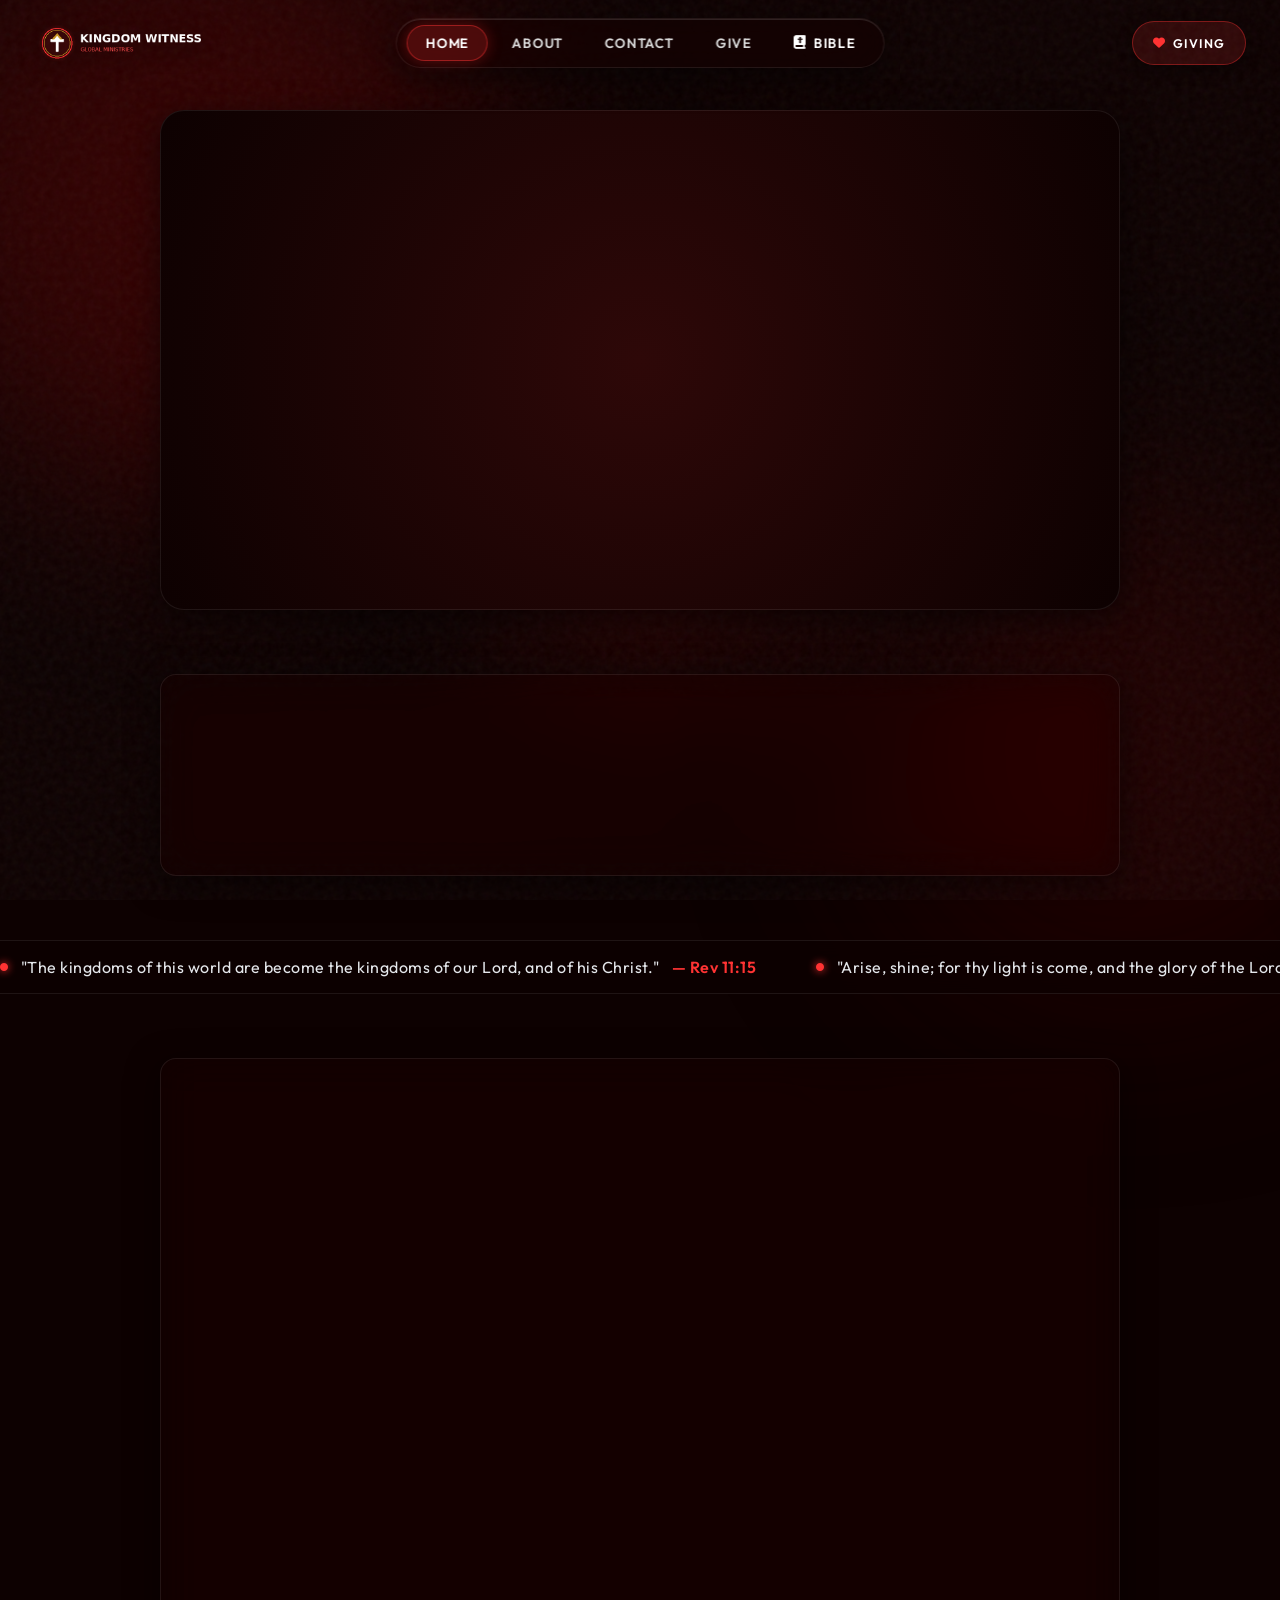
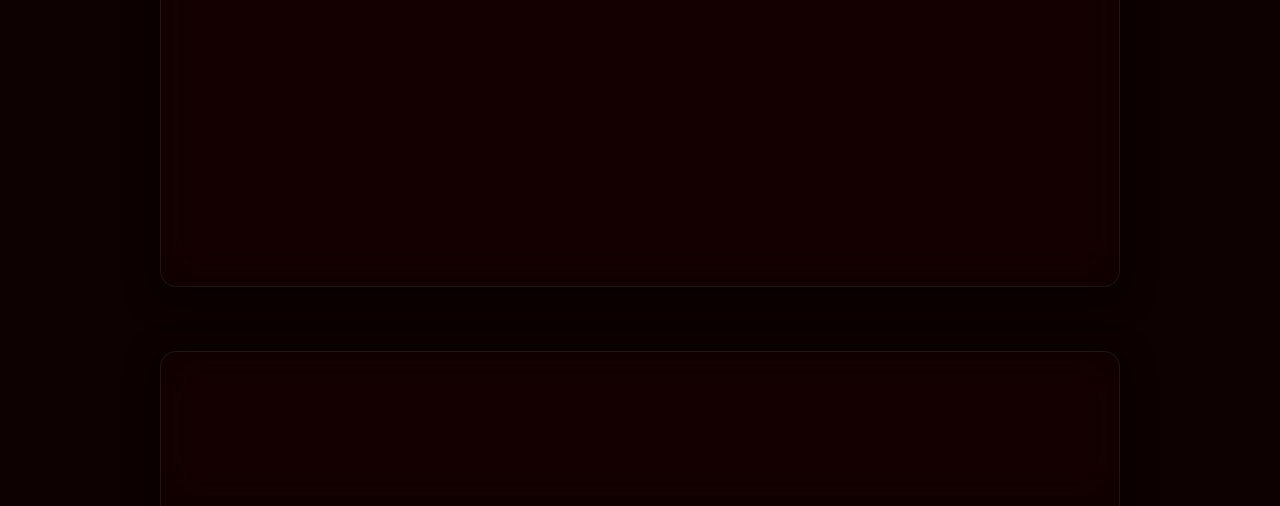
<file: website/index.html>
<!DOCTYPE html>
<html lang="en">
<head>
  <meta charset="UTF-8">
  <meta name="viewport" content="width=device-width, initial-scale=1.0">

  <meta name="description" content="Kingdom Witness Global Ministries — apostolic teaching, ministry resources, Bible engagement, giving and contact information.">
  <meta name="theme-color" content="#0d0101">
  <meta name="color-scheme" content="dark">
  <meta property="og:type" content="website">
  <meta property="og:title" content="Kingdom Witness Global Ministries">
  <meta property="og:description" content="Kingdom Witness Global Ministries — apostolic teaching, ministry resources, Bible engagement, giving and contact information.">
  <meta property="og:image" content="assets/images/logo.png">
  <link rel="icon" type="image/png" href="assets/images/logo.png">

  <title>Kingdom Witness Global Ministries - Home</title>

<script>
   window.KWGM_CONFIG = { API_BASE: "https://leap-host.cloud" };
</script>

  <!-- Font Awesome Vector Asset Icons -->
  <link rel="stylesheet" href="https://cdnjs.cloudflare.com/ajax/libs/font-awesome/6.5.2/css/all.min.css">
  
  <!-- Google Fonts Connection Framework -->
  <link rel="preconnect" href="https://fonts.googleapis.com">
  <link rel="preconnect" href="https://fonts.gstatic.com" crossorigin>
  <link href="https://fonts.googleapis.com/css2?family=Outfit:wght@300;400;500;600;700&display=swap" rel="stylesheet">
  
  <!-- Shared Global Layout Stylesheet -->
  <link rel="stylesheet" href="assets/css/style.css">

  <style>
    /* ==========================================================================
       HOME PAGE CUSTOM STYLES
       ========================================================================== */

    /* Master Layout Container */
    .content-container-stack {
      max-width: 1000px;
      margin: 0 auto;
      padding: 110px 20px 60px 20px;
      display: flex;
      flex-direction: column;
      gap: 4rem;
      z-index: 1;
      width: 100%;
    }

    /* Hero Banner Image Block */
    .hero-banner-card {
      position: relative;
      width: 100%;
      height: 500px;
      border-radius: 24px;
      overflow: hidden;
      border: 1px solid var(--glass-border);
      box-shadow: var(--glass-shadow);
      background: radial-gradient(circle at center, #2e0808 0%, #0d0101 100%);
    }

    .hero-banner-card img {
      width: 100%;
      height: 100%;
      object-fit: cover;
      object-position: center;
      transition: transform 0.8s ease;
    }

    .hero-banner-card .hero-tint-overlay {
      position: absolute;
      top: 0; left: 0; width: 100%; height: 100%;
      background: linear-gradient(transparent 30%, rgba(13, 1, 1, 0.7) 70%, rgba(13, 1, 1, 0.98) 100%);
    }

    .hero-banner-card:hover img {
      transform: scale(1.02);
    }

    .hero-text-floating {
      position: absolute;
      bottom: 50px;
      left: 0;
      width: 100%;
      text-align: center;
      padding: 0 30px;
    }

    .hero-text-floating h1 {
      font-size: 40px;
      font-weight: 700;
      letter-spacing: 0.5px;
      color: white;
      text-shadow: 0 0 20px rgba(255, 255, 255, 0.35);
      margin-bottom: 10px;
    }

    .hero-text-floating p {
      font-size: 14px;
      color: #d1d1d1;
      font-weight: 600;
      letter-spacing: 4px;
      text-transform: uppercase;
    }

    /* Text Quote Fading Carousel */
    .carousel-viewframe {
      position: relative;
      width: 100%;
      overflow: hidden;
      min-height: 120px;
      display: flex;
      align-items: center;
      justify-content: center;
    }

    .carousel-slide-node {
      font-size: 20px;
      font-style: italic;
      line-height: 1.6;
      color: #f3f4f6;
      max-width: 800px;
      animation: crossFadeCycle 12s infinite ease-in-out;
      position: absolute;
      opacity: 0;
      text-align: center;
    }

    .quote-1 { animation-delay: 0s; }
    .quote-2 { animation-delay: 4s; }
    .quote-3 { animation-delay: 8s; }

    @keyframes crossFadeCycle {
      0%, 22% { opacity: 0; transform: translateY(12px); }
      27%, 55% { opacity: 1; transform: translateY(0); }
      60%, 100% { opacity: 0; transform: translateY(-12px); }
    }

    .carousel-slide-node span {
      display: block;
      margin-top: 14px;
      font-size: 13px;
      font-style: normal;
      font-weight: 700;
      letter-spacing: 2px;
      text-transform: uppercase;
      color: var(--accent-red);
      text-shadow: 0 0 10px rgba(255, 51, 51, 0.3);
    }

    /* Scrolling Bible Verse Tape */
    .scrolling-verse-tape {
      width: 100vw;
      position: relative;
      left: 50%;
      right: 50%;
      margin-left: -50vw;
      margin-right: -50vw;
      background: rgba(13, 1, 1, 0.7);
      backdrop-filter: blur(10px);
      -webkit-backdrop-filter: blur(10px);
      border-top: 1px solid var(--glass-border);
      border-bottom: 1px solid var(--glass-border);
      padding: 16px 0;
      overflow: hidden;
    }

    .marquee-stream-track {
      display: flex;
      width: max-content;
      gap: 60px;
      animation: continuousMarquee 35s linear infinite;
    }

    .marquee-stream-track:hover {
      animation-play-state: paused;
    }

    .verse-token-item {
      font-size: 16px;
      font-weight: 400;
      letter-spacing: 0.5px;
      white-space: nowrap;
      color: #e5e7eb;
      display: flex;
      align-items: center;
      gap: 12px;
    }

    .verse-token-item i {
      color: var(--accent-red);
      font-size: 8px;
      text-shadow: 0 0 8px var(--accent-red);
    }

    .verse-token-item span {
      color: var(--accent-red);
      font-weight: 600;
    }

    @keyframes continuousMarquee {
      0% { transform: translateX(0); }
      100% { transform: translateX(-50%); }
    }

    /* Bible App Download Panel styling is in style.css */

    /* YouTube Theater Grid Layout */
    .youtube-grid-theater {
      display: grid;
      grid-template-columns: 1fr;
      gap: 1.5rem;
      width: 100%;
      margin-top: 5px;
    }

    .video-display-node {
      width: 100%;
      border-radius: 12px;
      overflow: hidden;
      border: 1px solid var(--glass-border);
      aspect-ratio: 16 / 9;
      background: rgba(0, 0, 0, 0.4);
      box-shadow: var(--glass-shadow);
      transition: border-color 0.3s ease;
      position: relative;
    }

    .video-display-node iframe {
      width: 100%;
      height: 100%;
      border: 0;
    }

    .video-display-node:hover {
      border-color: var(--glass-border-hover);
    }

    @media (min-width: 768px) {
      .youtube-grid-theater {
        grid-template-columns: 1fr 1fr;
      }
    }

    .panel-heading-label {
      font-size: 26px;
      font-weight: 600;
      letter-spacing: 0.5px;
      margin-bottom: 6px;
      color: white;
    }

    .panel-sub-label {
      font-size: 15px;
      color: #9ca3af;
      margin-bottom: 30px;
    }

    @media (max-width: 768px) {
      .hero-banner-card {
        height: 380px;
      }
      .hero-text-floating h1 {
        font-size: 28px;
      }
      .hero-text-floating p {
        font-size: 12px;
        letter-spacing: 2px;
      }
      .content-container-stack {
        padding-top: 90px;
        gap: 2.5rem;
      }
    }
  </style>
  <link rel="manifest" href="manifest.webmanifest">
  <script src="assets/js/config.js"></script>
</head>
<body>
  <a class="skip-link" href="#main-content">Skip to content</a>

  <!-- Background Orbs Layer -->
  <div class="bg-orb orb-1"></div>
  <div class="bg-orb orb-2"></div>
  <div class="bg-orb orb-3"></div>

  <!-- Noise Film Grain Sheet -->
  <div class="noise-overlay"></div>

  <!-- Master Navigation Header (Desktop Centered Glass Pill + Responsive Mobile Trigger) -->
  <header class="master-header-nav" role="banner">
    <div class="nav-container-inner">
      <!-- Left: Top Brand Floating Logo -->
      <div class="nav-brand-logo">
        <a href="index.html" aria-label="Kingdom Witness Global Home">
          <img src="assets/images/logo.png" alt="Kingdom Witness Global Ministries" decoding="async">
        </a>
      </div>

      <!-- Center: Circular Long Glassmorphism Navigation Menu (Laptop/Desktop) -->
      <nav class="nav-center-pill" aria-label="Main Navigation">
        <a href="index.html" class="nav-pill-item active">Home</a>
        <a href="about.html" class="nav-pill-item">About</a>
        <a href="contact.html" class="nav-pill-item">Contact</a>
        <a href="funds.html" class="nav-pill-item">Give</a>
        <a href="#bible-section" class="nav-pill-item nav-bible-pill" title="Holy Bible"><i class="fa-solid fa-book-bible"></i> Bible</a>
      </nav>

      <!-- Right: Action CTA & Mobile Navigation Trigger -->
      <div class="nav-right-actions">
        <!-- Desktop Giving Action Link -->
        <a href="funds.html" class="nav-desktop-giving-btn">
          <i class="fa-solid fa-heart" style="color: var(--accent-red); font-size: 12px;"></i> Giving
        </a>

        <!-- Circular Mobile Navigation Button (Hidden on laptop/desktop, shown on mobile) -->
        <button class="circular-menu-btn" id="menuTrigger" aria-label="Toggle Navigation Window" type="button">
          <span></span>
          <span></span>
          <span></span>
        </button>
      </div>
    </div>
  </header>

  <!-- Backdrop Dimmer Overlay -->
  <div class="nav-backdrop" id="navBackdrop"></div>

  <!-- Slide-Out Overlay Drawer Panel for Mobile -->
  <aside class="nav-overlay-panel" id="navDrawer" aria-label="Site Navigation Drawer">
    <div style="margin-bottom: 30px;">
      <a href="index.html">
        <img src="assets/images/logo.png" alt="Kingdom Witness Global Logo" style="height: 44px; display: block;" decoding="async">
      </a>
    </div>
    <nav class="overlay-navbar">
      <ul class="overlay-links">
        <li><a href="index.html" style="color: var(--accent-red);"><i class="fa-solid fa-house"></i> Home</a></li>
        <li><a href="about.html"><i class="fa-solid fa-church"></i> About</a></li>
        <li><a href="contact.html"><i class="fa-solid fa-envelope"></i> Contact</a></li>
        <li><a href="funds.html"><i class="fa-solid fa-hand-holding-dollar"></i> Give</a></li>
        <li><a href="#bible-section"><i class="fa-solid fa-book-bible"></i> Bible</a></li>
      </ul>
      <a href="funds.html" class="glass-btn" style="text-decoration: none; text-align: center; margin-top: 30px; width: 100%; max-width: 100%; display: block;">
        Giving & Support
      </a>
    </nav>
  </aside>

  <!-- Master Layout Vertical Content Stack -->
  <main id="main-content" class="content-container-stack animate-fade-in-down">

    <!-- Section 1: Hero Banner Image & Low-Opacity Dark Overlay Mask -->
    <section class="hero-banner-card">
      <img src="assets/images/hero-worship.webp" alt="Kingdom Witness Global Gathering Backdrop" decoding="async" fetchpriority="high">
      <div class="hero-tint-overlay"></div>
      <div class="hero-text-floating">
        <h1>Kingdom Witness Global Ministries</h1>
        <p>Apostolic Devotion & Prophetic Mandate</p>
      </div>
    </section>

    <!-- Section 2: Text Quote Fading Carousel Panel -->
    <section class="glass-panel">
      <div class="carousel-viewframe">
        <blockquote class="carousel-slide-node quote-1">
          "The mandate is straightforward: to raise an uncompromised generation that serves as a physical witness of structural prophetic dominion."
          <span>— Operational Mandate Core</span>
        </blockquote>
        <blockquote class="carousel-slide-node quote-2">
          "Faith is not an abstract concept; it is the definitive spiritual asset framework through which we command dark terrains into total subjection."
          <span>— Apostolic Commentary</span>
        </blockquote>
        <blockquote class="carousel-slide-node quote-3">
          "We do not retreat from global systems. We occupy, build, and re-structure until the frameworks of history align with the decree of heaven."
          <span>— Prophetic Proclamation</span>
        </blockquote>
      </div>
    </section>

    <!-- Section 3: Infinite Horizontal Tape / Scrolling Bible Verses -->
    <div class="scrolling-verse-tape">
      <div class="marquee-stream-track">
        <div class="verse-token-item"><i class="fa-solid fa-circle"></i> "The kingdoms of this world are become the kingdoms of our Lord, and of his Christ." <span>— Rev 11:15</span></div>
        <div class="verse-token-item"><i class="fa-solid fa-circle"></i> "Arise, shine; for thy light is come, and the glory of the Lord is risen upon thee." <span>— Isa 60:1</span></div>
        <div class="verse-token-item"><i class="fa-solid fa-circle"></i> "For we walk by faith, not by sight." <span>— 2 Cor 5:7</span></div>
        <div class="verse-token-item"><i class="fa-solid fa-circle"></i> "Now faith is the substance of things hoped for, the evidence of things not seen." <span>— Heb 11:1</span></div>
        <!-- Repeated items for seamless infinite loop flow connection -->
        <div class="verse-token-item"><i class="fa-solid fa-circle"></i> "The kingdoms of this world are become the kingdoms of our Lord, and of his Christ." <span>— Rev 11:15</span></div>
        <div class="verse-token-item"><i class="fa-solid fa-circle"></i> "Arise, shine; for thy light is come, and the glory of the Lord is risen upon thee." <span>— Isa 60:1</span></div>
        <div class="verse-token-item"><i class="fa-solid fa-circle"></i> "For we walk by faith, not by sight." <span>— 2 Cor 5:7</span></div>
        <div class="verse-token-item"><i class="fa-solid fa-circle"></i> "Now faith is the substance of things hoped for, the evidence of things not seen." <span>— Heb 11:1</span></div>
      </div>
    </div>

    <!-- Section 4: Bible Application Download Gate Panel with White Bible (Hovers Red) -->
    <section class="glass-panel bible-download-panel" id="bible-section">
      <div class="bible-card-content">
        <!-- Interactive White Bible Showcase (Hovers Red) -->
        <div class="bible-image-showcase">
          <div class="bible-image-frame" tabindex="0" role="img" aria-label="White Holy Bible with red hover illumination">
            <img src="assets/images/white-bible.webp" alt="White Holy Bible" class="white-bible-img" id="bibleInteractiveImage" decoding="async" loading="lazy">
            <div class="bible-glow-pulse" aria-hidden="true"></div>
            <div class="bible-hover-badge" aria-hidden="true">
              <i class="fa-solid fa-cross"></i> Holy Scripture
            </div>
          </div>
        </div>

        <!-- Bible App Download Text & Actions -->
        <div class="bible-info-content">
          <div class="bible-badge-tag"><i class="fa-solid fa-book-bible"></i> Scripture Engagement</div>
          <h2 class="panel-heading-label">Carry The Word With You</h2>
          <p class="panel-sub-label">Experience Scripture like never before and enjoy regular time with the Bible, right when and where you need it.</p>
          
          <div class="bible-features-list">
            <span class="bible-feature-pill"><i class="fa-solid fa-check"></i> 1,000+ Translations</span>
            <span class="bible-feature-pill"><i class="fa-solid fa-check"></i> Audio Scriptures</span>
            <span class="bible-feature-pill"><i class="fa-solid fa-check"></i> Offline Access</span>
          </div>

          <div class="app-store-badges">
            <a href="https://www.bible.com/app" target="_blank" rel="noopener noreferrer" class="glass-btn-app" aria-label="Download Bible App for iPhone and iPad">
              <span class="store-icon-wrap"><i class="fa-brands fa-apple"></i></span>
              <span class="store-copy">
                <span class="store-kicker">Download on the</span>
                <strong class="store-name">App Store</strong>
              </span>
              <i class="fa-solid fa-arrow-up-right-from-square store-arrow" aria-hidden="true"></i>
            </a>
            <a href="https://www.bible.com/app" target="_blank" rel="noopener noreferrer" class="glass-btn-app" aria-label="Get Bible App on Google Play">
              <span class="store-icon-wrap"><i class="fa-brands fa-google-play"></i></span>
              <span class="store-copy">
                <span class="store-kicker">Get it on</span>
                <strong class="store-name">Google Play</strong>
              </span>
              <i class="fa-solid fa-arrow-up-right-from-square store-arrow" aria-hidden="true"></i>
            </a>
          </div>
        </div>
      </div>
    </section>

    <!-- Section 5: Dedicated Messages Page -->
    <section class="glass-panel" style="text-align:center;">
      <div class="bible-badge-tag"><i class="fa-solid fa-circle-play"></i> Ministry Messages</div>
      <h2 class="panel-heading-label">Watch The Latest Messages</h2>
      <p class="panel-sub-label">Videos now open on a dedicated, mobile-friendly Messages page for faster loading and PWA access.</p>
      <a href="videos.html" class="glass-btn" style="display:inline-flex;text-decoration:none;align-items:center;justify-content:center;gap:9px;max-width:280px;">
        <i class="fa-solid fa-circle-play"></i> Open Messages
      </a>
    </section>

  </main>

  <!-- Global Footer -->
  <footer class="site-footer">
    <div class="footer-container">
      <div class="footer-logo">
        <img src="assets/images/logo.png" alt="Kingdom Witness Global Logo" decoding="async">
      </div>
      <div class="footer-socials">
        <a href="tel:+2347037412480" class="social-icon" aria-label="Call ministry support"><i class="fa-solid fa-phone"></i></a>
        <a href="https://wa.me/2347037412480" target="_blank" rel="noopener noreferrer" class="social-icon" aria-label="WhatsApp ministry support"><i class="fa-brands fa-whatsapp"></i></a>
        <a href="mailto:support@kwgmministries.org" class="social-icon" aria-label="Email ministry support"><i class="fa-solid fa-envelope"></i></a>
      </div>
      <div class="footer-copyright">
        <p>&copy; 2026 Kingdom Witness Global Ministries. All Rights Reserved.</p>
      </div>
    </div>
  </footer>
  <script src="assets/js/main.js" defer></script>
  <script src="assets/js/pwa.js" defer></script>
</body>
</html>
</file>
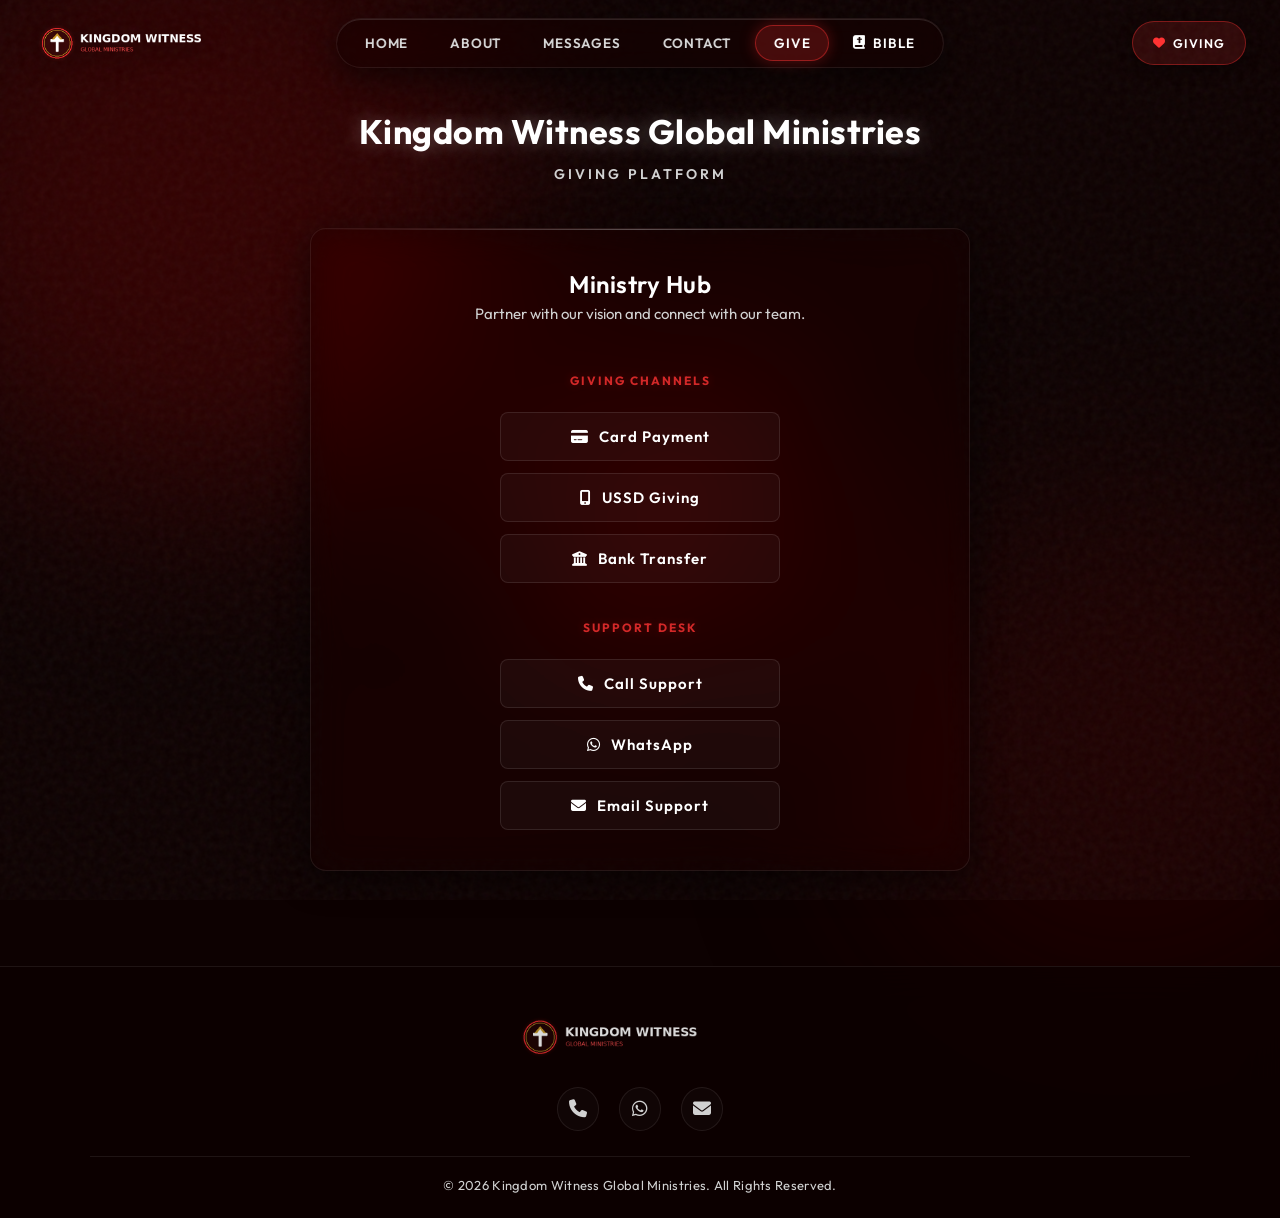
<file: website/funds.html>
<!DOCTYPE html>
<html lang="en">
<head>
  <meta charset="UTF-8">
  <meta name="viewport" content="width=device-width, initial-scale=1.0">

  <meta name="description" content="Give, partner and support Kingdom Witness Global Ministries through card, USSD or bank transfer.">
  <meta name="theme-color" content="#0d0101">
  <meta name="color-scheme" content="dark">
  <meta property="og:type" content="website">
  <meta property="og:title" content="Kingdom Witness Global Ministries">
  <meta property="og:description" content="Give, partner and support Kingdom Witness Global Ministries through card, USSD or bank transfer.">
  <meta property="og:image" content="assets/images/logo.png">
  <link rel="icon" type="image/png" href="assets/images/logo.png">

  <title>Kingdom Witness Global Ministries - Giving Platform</title>
  
  <!-- Font Awesome Vector Asset Icons -->
  <link rel="stylesheet" href="https://cdnjs.cloudflare.com/ajax/libs/font-awesome/6.5.2/css/all.min.css">

  <!-- Google Fonts Connection Framework -->
  <link rel="preconnect" href="https://fonts.googleapis.com">
  <link rel="preconnect" href="https://fonts.gstatic.com" crossorigin>
  <link href="https://fonts.googleapis.com/css2?family=Outfit:wght@300;400;500;600;700&display=swap" rel="stylesheet">
  
  <!-- Link Connection to your Default Stylesheet -->
  <link rel="stylesheet" href="assets/css/style.css">

  <style>
    /* Modal Backdrop & Glass Panels for Funds Page */
    .funds-modal-backdrop {
      position: fixed;
      top: 0;
      left: 0;
      width: 100%;
      height: 100%;
      background: rgba(0, 0, 0, 0.78);
      backdrop-filter: blur(14px);
      -webkit-backdrop-filter: blur(14px);
      z-index: 20000;
      display: flex;
      justify-content: center;
      align-items: center;
      padding: 20px;
      opacity: 0;
      visibility: hidden;
      transition: opacity 0.35s ease, visibility 0.35s ease;
    }

    .funds-modal-backdrop.is-visible {
      opacity: 1;
      visibility: visible;
    }

    .funds-modal-card {
      background: rgba(22, 2, 2, 0.94);
      backdrop-filter: blur(28px) saturate(180%);
      -webkit-backdrop-filter: blur(28px) saturate(180%);
      border: 1px solid var(--glass-border);
      box-shadow: 0 20px 60px rgba(0, 0, 0, 0.85);
      border-radius: 20px;
      padding: 35px 28px;
      max-width: 480px;
      width: 100%;
      position: relative;
      transform: translateY(20px) scale(0.95);
      transition: transform 0.35s cubic-bezier(0.4, 0, 0.2, 1);
      text-align: center;
    }

    .funds-modal-backdrop.is-visible .funds-modal-card {
      transform: translateY(0) scale(1);
    }

    .modal-close-btn {
      position: absolute;
      top: 18px;
      right: 18px;
      background: rgba(255, 255, 255, 0.05);
      border: 1px solid var(--glass-border);
      color: #d1d1d1;
      width: 36px;
      height: 36px;
      border-radius: 50%;
      display: flex;
      align-items: center;
      justify-content: center;
      cursor: pointer;
      transition: all 0.3s ease;
    }

    .modal-close-btn:hover {
      background: rgba(255, 51, 51, 0.2);
      border-color: var(--accent-red);
      color: var(--accent-red);
      transform: scale(1.08);
    }

    .modal-title {
      font-size: 22px;
      color: white;
      font-weight: 700;
      margin-bottom: 6px;
    }

    .modal-subtitle {
      font-size: 13px;
      color: #9ca3af;
      margin-bottom: 24px;
    }

    .bank-account-box {
      background: rgba(0, 0, 0, 0.45);
      border: 1px solid var(--glass-border);
      border-radius: 14px;
      padding: 18px 20px;
      margin-bottom: 14px;
      text-align: left;
      position: relative;
      transition: all 0.3s ease;
    }

    .bank-account-box:hover {
      border-color: rgba(255, 51, 51, 0.4);
      background: rgba(255, 51, 51, 0.04);
    }

    .bank-name-label {
      font-size: 12.5px;
      color: var(--accent-red);
      font-weight: 700;
      text-transform: uppercase;
      letter-spacing: 1px;
      margin-bottom: 4px;
    }

    .account-num-row {
      display: flex;
      align-items: center;
      justify-content: space-between;
      margin: 8px 0;
      gap: 10px;
    }

    .account-number {
      font-size: 21px;
      font-weight: 700;
      letter-spacing: 2px;
      color: #ffffff;
      font-family: monospace;
    }

    .account-name-val {
      font-size: 13px;
      color: #d1d1d1;
    }

    .copy-pill-btn {
      background: rgba(255, 51, 51, 0.15);
      border: 1px solid rgba(255, 51, 51, 0.4);
      color: #ffffff;
      padding: 6px 14px;
      border-radius: 9999px;
      font-size: 12px;
      font-weight: 600;
      cursor: pointer;
      display: inline-flex;
      align-items: center;
      gap: 6px;
      transition: all 0.3s ease;
      white-space: nowrap;
    }

    .copy-pill-btn:hover {
      background: var(--accent-red);
      box-shadow: 0 0 15px rgba(255, 51, 51, 0.5);
      transform: translateY(-1px);
    }

    .copy-pill-btn.copied {
      background: #10b981;
      border-color: #10b981;
      color: white;
    }

    .ussd-code-list {
      display: flex;
      flex-direction: column;
      gap: 10px;
      max-height: 290px;
      overflow-y: auto;
      padding-right: 4px;
    }

    .ussd-item-row {
      display: flex;
      align-items: center;
      justify-content: space-between;
      background: rgba(0, 0, 0, 0.4);
      border: 1px solid var(--glass-border);
      border-radius: 12px;
      padding: 14px 18px;
      text-decoration: none;
      color: white;
      transition: all 0.3s ease;
    }

    .ussd-item-row:hover {
      border-color: rgba(255, 51, 51, 0.5);
      background: rgba(255, 51, 51, 0.08);
      transform: translateX(4px);
    }

    .ussd-bank-title {
      font-size: 14px;
      font-weight: 600;
      display: flex;
      align-items: center;
      gap: 8px;
    }

    .ussd-dial-code {
      font-size: 13px;
      font-weight: 700;
      color: var(--accent-red);
      font-family: monospace;
      background: rgba(255, 51, 51, 0.12);
      padding: 4px 10px;
      border-radius: 6px;
    }
  </style>
  <link rel="manifest" href="manifest.webmanifest">
  <script src="assets/js/config.js"></script>
</head>
<body>
  <a class="skip-link" href="#main-content">Skip to content</a>

  <!-- Ambient Dynamic Scene Elements (Loaded on all pages) -->
  <div class="bg-orb orb-1"></div>
  <div class="bg-orb orb-2"></div>
  <div class="bg-orb orb-3"></div>
  <div class="noise-overlay"></div>

  <!-- Master Navigation Header (Desktop Centered Glass Pill + Responsive Mobile Trigger) -->
  <header class="master-header-nav" role="banner">
    <div class="nav-container-inner">
      <!-- Left: Top Brand Floating Logo -->
      <div class="nav-brand-logo">
        <a href="index.html" aria-label="Kingdom Witness Global Home">
          <img src="assets/images/logo.png" alt="Kingdom Witness Global Ministries" decoding="async">
        </a>
      </div>

      <!-- Center: Circular Long Glassmorphism Navigation Menu (Laptop/Desktop) -->
      <nav class="nav-center-pill" aria-label="Main Navigation">
        <a href="index.html" class="nav-pill-item">Home</a>
        <a href="about.html" class="nav-pill-item">About</a>
        <a href="videos.html" class="nav-pill-item">Messages</a>
        <a href="contact.html" class="nav-pill-item">Contact</a>
        <a href="funds.html" class="nav-pill-item active">Give</a>
        <a href="index.html#bible-section" class="nav-pill-item nav-bible-pill" title="Holy Bible"><i class="fa-solid fa-book-bible"></i> Bible</a>
      </nav>

      <!-- Right: Action CTA & Mobile Navigation Trigger -->
      <div class="nav-right-actions">
        <!-- Desktop Giving Action Link -->
        <a href="funds.html" class="nav-desktop-giving-btn">
          <i class="fa-solid fa-heart" style="color: var(--accent-red); font-size: 12px;"></i> Giving
        </a>

        <!-- Circular Mobile Navigation Button (Hidden on laptop/desktop, shown on mobile) -->
        <button class="circular-menu-btn" id="menuTrigger" aria-label="Toggle Navigation Window" type="button">
          <span></span>
          <span></span>
          <span></span>
        </button>
      </div>
    </div>
  </header>

  <!-- Backdrop Dimmer Overlay -->
  <div class="nav-backdrop" id="navBackdrop"></div>

  <!-- Slide-Out Overlay Drawer Panel for Mobile -->
  <aside class="nav-overlay-panel" id="navDrawer" aria-label="Site Navigation Drawer">
    <div style="margin-bottom: 30px;">
      <a href="index.html">
        <img src="assets/images/logo.png" alt="Kingdom Witness Global Logo" style="height: 44px; display: block;" decoding="async">
      </a>
    </div>
    <nav class="overlay-navbar">
      <ul class="overlay-links">
        <li><a href="index.html"><i class="fa-solid fa-house"></i> Home</a></li>
        <li><a href="about.html"><i class="fa-solid fa-church"></i> About</a></li>
        <li><a href="videos.html"><i class="fa-solid fa-circle-play"></i> Messages</a></li>
        <li><a href="contact.html"><i class="fa-solid fa-envelope"></i> Contact</a></li>
        <li><a href="funds.html" style="color: var(--accent-red);"><i class="fa-solid fa-hand-holding-dollar"></i> Funds</a></li>
        <li><a href="index.html#bible-section"><i class="fa-solid fa-book-bible"></i> Bible</a></li>
      </ul>
      <a href="funds.html" class="glass-btn" style="text-decoration: none; text-align: center; margin-top: 30px; width: 100%; max-width: 100%; display: block;">
        Giving & Support
      </a>
    </nav>
  </aside>

  <!-- Central Structural Workspace Container -->
  <div class="content-wrapper animate-fade-in-down">
    
    <!-- Header Typography Intro Node -->
    <section class="intro-section">
      <h1>Kingdom Witness Global Ministries</h1>
      <p>GIVING PLATFORM</p>
    </section>

    <!-- Merged Unified Glassmorphism Dashboard Panel -->
    <div id="portal-hub" class="card-container">
      <div class="glass-panel">
        <h4>Ministry Hub</h4>
        <p class="card-subtitle">Partner with our vision and connect with our team.</p>
        
        <div class="button-flex-group">
          <!-- Column Set 1: Financial Processing Channels -->
          <div class="section-divider">Giving Channels</div>
          <a href="form.html?method=card" class="glass-btn">
            <i class="fa-solid fa-credit-card"></i> Card Payment
          </a>
          <a href="form.html?method=ussd" id="ussdBtn" class="glass-btn">
            <i class="fa-solid fa-mobile-screen-button"></i> USSD Giving
          </a>
          <a href="form.html" id="bankTransferBtn" class="glass-btn">
            <i class="fa-solid fa-building-columns"></i> Bank Transfer
          </a>
          
          <!-- Column Set 2: Support Operations Nodes -->
          <div class="section-divider">Support Desk</div>
          <a href="tel:+2347037412480" class="glass-btn">
            <i class="fa-solid fa-phone"></i> Call Support
          </a>
          <a href="https://wa.me/2347037412480?text=Hello%20Kingdom%20Witness%20Global%20Ministries,%20I%20would%20like%20to%20partner%20with%20you." target="_blank" rel="noopener noreferrer" class="glass-btn">
            <i class="fa-brands fa-whatsapp"></i> WhatsApp
          </a>
          <a href="mailto:support@kwgmministries.org?subject=Giving%20and%20Partnership%20Inquiry" class="glass-btn">
            <i class="fa-solid fa-envelope"></i> Email Support
          </a>
        </div>
      </div>
    </div>

  </div>

  <!-- Modal 1: Direct Bank Transfer Modal -->
  <div class="funds-modal-backdrop" id="bankModal" aria-hidden="true">
    <div class="funds-modal-card" role="dialog" aria-modal="true" aria-labelledby="bankModalTitle">
      <button class="modal-close-btn" id="closeBankModal" aria-label="Close Bank Transfer Window" type="button">
        <i class="fa-solid fa-xmark"></i>
      </button>
      <h3 class="modal-title" id="bankModalTitle"><i class="fa-solid fa-building-columns" style="color: var(--accent-red); margin-right: 8px;"></i> Direct Bank Transfer</h3>
      <p class="modal-subtitle">Transfer directly into our official verified ministry accounts.</p>

      <!-- Zenith Bank Account Box -->
      <div class="bank-account-box">
        <div class="bank-name-label">Zenith Bank (Nigeria)</div>
        <div class="account-num-row">
          <span class="account-number" id="zenithAcc">1017849201</span>
          <button class="copy-pill-btn" onclick="copyAccountNumber('1017849201', this)" type="button">
            <i class="fa-regular fa-copy"></i> Copy
          </button>
        </div>
        <div class="account-name-val">Account Name: <strong>Kingdom Witness Global Ministries</strong></div>
      </div>

      <!-- Access Bank Account Box -->
      <div class="bank-account-box">
        <div class="bank-name-label">Access Bank (Nigeria)</div>
        <div class="account-num-row">
          <span class="account-number" id="accessAcc">0821943820</span>
          <button class="copy-pill-btn" onclick="copyAccountNumber('0821943820', this)" type="button">
            <i class="fa-regular fa-copy"></i> Copy
          </button>
        </div>
        <div class="account-name-val">Account Name: <strong>Kingdom Witness Global Ministries</strong></div>
      </div>

      <p style="font-size: 12px; color: #9ca3af; margin-top: 15px;">
        <i class="fa-solid fa-circle-info" style="color: var(--accent-red); margin-right: 4px;"></i> Please include your full name as transaction reference or send receipt to <a href="mailto:support@kwgmministries.org" style="color: var(--accent-red); text-decoration: none;">support@kwgmministries.org</a>.
      </p>
    </div>
  </div>


  <!-- Global Site Base Footer -->
  <footer class="site-footer">
    <div class="footer-container">
      <div class="footer-logo">
        <img src="assets/images/logo.png" alt="Kingdom Witness Global Logo" decoding="async">
      </div>
      <div class="footer-socials">
        <a href="tel:+2347037412480" class="social-icon" aria-label="Call ministry support"><i class="fa-solid fa-phone"></i></a>
        <a href="https://wa.me/2347037412480" target="_blank" rel="noopener noreferrer" class="social-icon" aria-label="WhatsApp ministry support"><i class="fa-brands fa-whatsapp"></i></a>
        <a href="mailto:support@kwgmministries.org" class="social-icon" aria-label="Email ministry support"><i class="fa-solid fa-envelope"></i></a>
      </div>
      <div class="footer-copyright">
        <p>&copy; 2026 Kingdom Witness Global Ministries. All Rights Reserved.</p>
      </div>
    </div>
  </footer>

  <!-- Drawer & Modal Control Script -->
  <script>
    const menuTrigger = document.getElementById('menuTrigger');
    const navDrawer = document.getElementById('navDrawer');
    const navBackdrop = document.getElementById('navBackdrop');

    function toggleMenu() {
      const isActive = menuTrigger.classList.toggle('is-active');
      navDrawer.classList.toggle('is-active', isActive);
      navBackdrop.classList.toggle('is-active', isActive);
      document.body.style.overflow = isActive ? 'hidden' : '';
    }

    function closeMenu() {
      menuTrigger.classList.remove('is-active');
      navDrawer.classList.remove('is-active');
      navBackdrop.classList.remove('is-active');
      document.body.style.overflow = '';
    }

    menuTrigger.addEventListener('click', toggleMenu);
    navBackdrop.addEventListener('click', closeMenu);

    document.querySelectorAll('.overlay-links a').forEach(link => {
      link.addEventListener('click', closeMenu);
    });

    /* Modals System (Bank Transfer & USSD) */
    const bankTransferBtn = document.getElementById('bankTransferBtn');
    const bankModal = document.getElementById('bankModal');
    const closeBankModal = document.getElementById('closeBankModal');
function openModal(modal) {
      if (modal) {
        modal.classList.add('is-visible');
        modal.setAttribute('aria-hidden', 'false');
        document.body.style.overflow = 'hidden';
      }
    }

    function closeModal(modal) {
      if (modal) {
        modal.classList.remove('is-visible');
        modal.setAttribute('aria-hidden', 'true');
        document.body.style.overflow = '';
      }
    }

    if (bankTransferBtn && bankModal) {
      bankTransferBtn.addEventListener('click', (e) => {
        e.preventDefault();
        openModal(bankModal);
      });
      closeBankModal.addEventListener('click', () => closeModal(bankModal));
      bankModal.addEventListener('click', (e) => {
        if (e.target === bankModal) closeModal(bankModal);
      });
    }

    /* Clipboard Copy Action */
    function copyAccountNumber(text, btnElement) {
      if (navigator.clipboard) {
        navigator.clipboard.writeText(text).then(() => {
          showCopySuccess(btnElement);
        }).catch(() => {
          fallbackCopy(text, btnElement);
        });
      } else {
        fallbackCopy(text, btnElement);
      }
    }

    function fallbackCopy(text, btnElement) {
      const tempInput = document.createElement('input');
      tempInput.value = text;
      document.body.appendChild(tempInput);
      tempInput.select();
      document.execCommand('copy');
      document.body.removeChild(tempInput);
      showCopySuccess(btnElement);
    }

    function showCopySuccess(btnElement) {
      const originalHTML = btnElement.innerHTML;
      btnElement.innerHTML = '<i class="fa-solid fa-check"></i> Copied!';
      btnElement.classList.add('copied');
      setTimeout(() => {
        btnElement.innerHTML = originalHTML;
        btnElement.classList.remove('copied');
      }, 2000);
    }

    document.addEventListener('keydown', (e) => {
      if (e.key === 'Escape') {
        closeMenu();
        closeModal(bankModal);
        closeModal(ussdModal);
      }
    });
  </script>

  <script src="assets/js/pwa.js" defer></script>
</body>
</html>
</file>
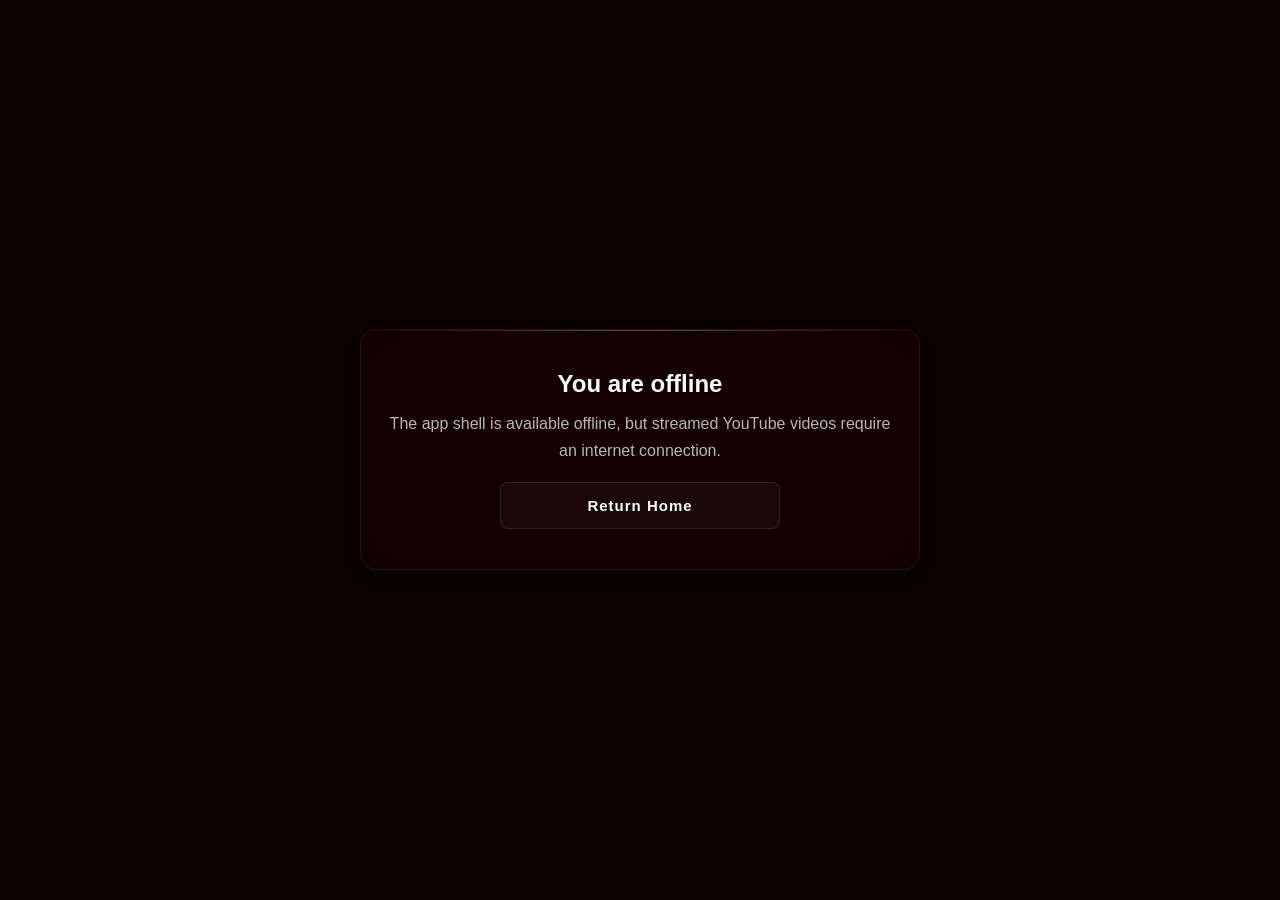
<file: website/offline.html>
<!DOCTYPE html>
<html lang="en">
<head>
  <meta charset="UTF-8">
  <meta name="viewport" content="width=device-width, initial-scale=1.0">
  <meta name="theme-color" content="#0d0101">
  <title>Offline — Kingdom Witness Global Ministries</title>
  <link rel="stylesheet" href="assets/css/style.css">
  <script src="assets/js/config.js"></script>
</head>
<body>
  <main id="main-content" style="min-height:100vh;display:grid;place-items:center;padding:24px;">
    <section class="glass-panel" style="max-width:560px;text-align:center;">
      <h1 style="margin-bottom:12px;">You are offline</h1>
      <p style="color:#b7b7b7;line-height:1.7;">The app shell is available offline, but streamed YouTube videos require an internet connection.</p>
      <a href="index.html" class="glass-btn" style="margin-top:18px;text-decoration:none;">Return Home</a>
    </section>
  </main>
</body>
</html>
</file>
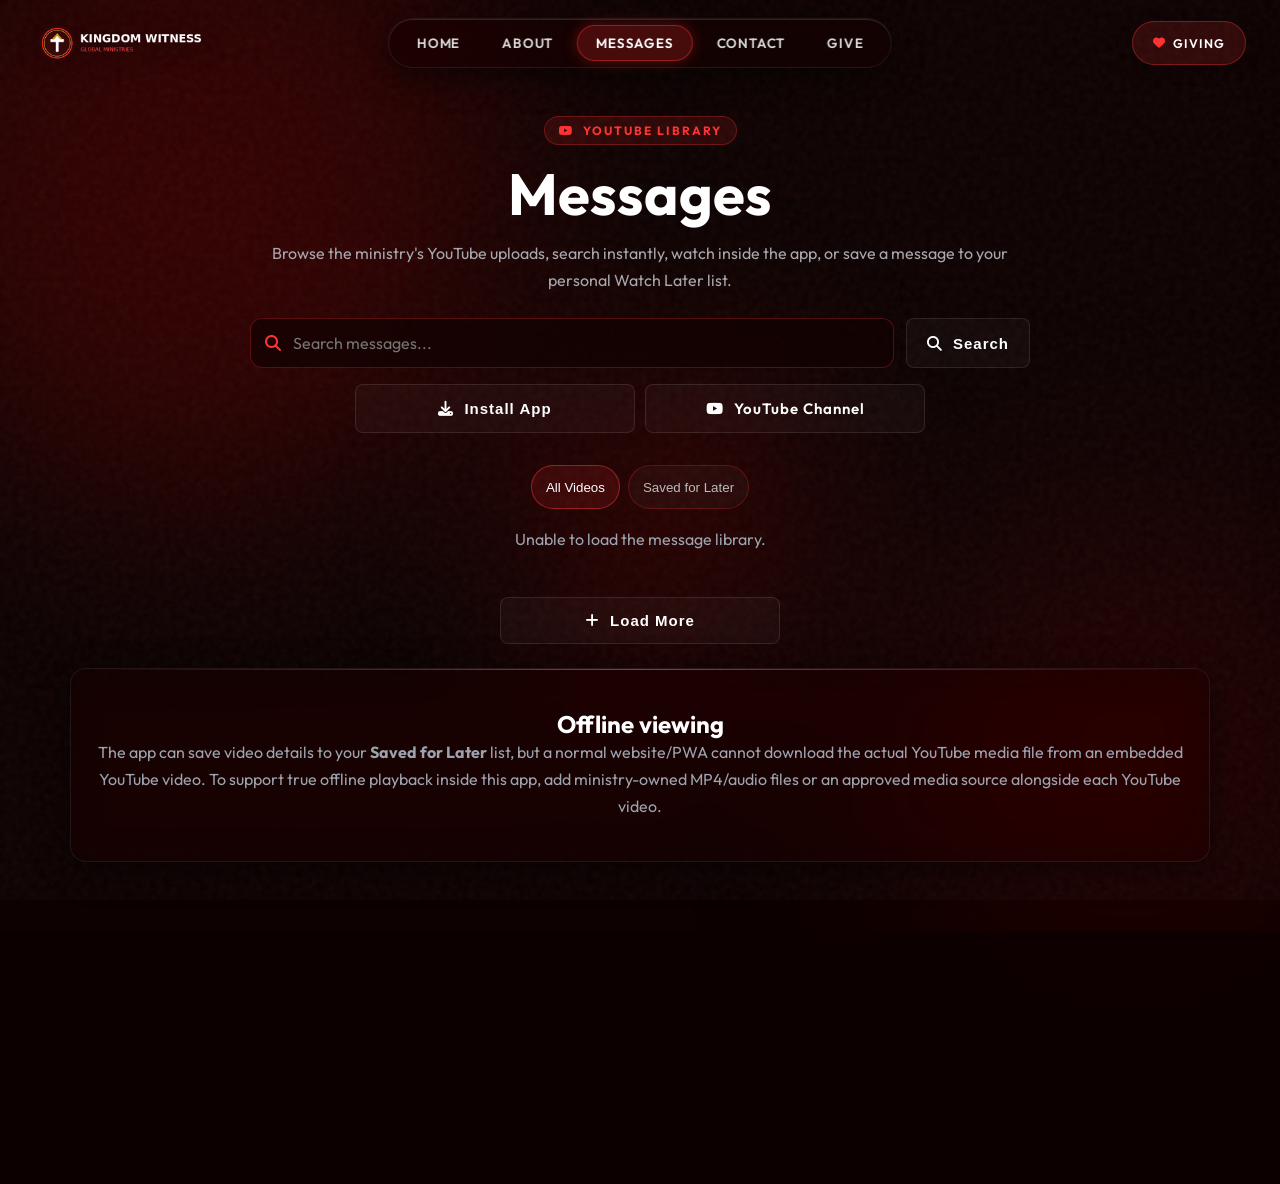
<file: website/videos.html>
<!DOCTYPE html>
<html lang="en">
<head>
  <meta charset="UTF-8">
  <meta name="viewport" content="width=device-width, initial-scale=1.0">
  <meta name="description" content="Browse, search and watch Kingdom Witness Global Ministries videos from YouTube.">
  <meta name="theme-color" content="#0d0101">
  <title>Messages — Kingdom Witness Global Ministries</title>
  <link rel="manifest" href="manifest.webmanifest">
  <link rel="icon" type="image/png" href="assets/images/logo.png">
  <link rel="stylesheet" href="https://cdnjs.cloudflare.com/ajax/libs/font-awesome/6.5.2/css/all.min.css">
  <link rel="preconnect" href="https://fonts.googleapis.com">
  <link rel="preconnect" href="https://fonts.gstatic.com" crossorigin>
  <link href="https://fonts.googleapis.com/css2?family=Outfit:wght@300;400;500;600;700&display=swap" rel="stylesheet">
  <link rel="stylesheet" href="assets/css/style.css">
  <style>
    .videos-shell{max-width:1180px;margin:0 auto;padding:116px 20px 70px}
    .video-hero{text-align:center;margin-bottom:2rem}
    .video-hero h1{font-size:clamp(34px,6vw,58px);margin-bottom:10px}
    .video-hero p{max-width:760px;margin:0 auto;color:#a7a7ad;line-height:1.7}
    .video-toolbar{display:grid;grid-template-columns:1fr auto;gap:12px;margin:24px auto 0;max-width:780px}
    .video-search{position:relative}
    .video-search i{position:absolute;left:15px;top:50%;transform:translateY(-50%);color:var(--accent-red)}
    .video-search input{width:100%;min-height:50px;padding:12px 15px 12px 42px;border-radius:12px;border:1px solid rgba(255,51,51,.28);background:rgba(18,2,2,.72);color:#fff;font-family:'Outfit',sans-serif}
    .video-actions{display:flex;gap:10px;justify-content:center;flex-wrap:wrap;margin-top:16px}
    .library-tabs{display:flex;gap:8px;flex-wrap:wrap;justify-content:center;margin:26px 0 20px}
    .library-tab{border:1px solid rgba(255,51,51,.24);background:rgba(255,255,255,.03);color:#bbb;padding:9px 14px;border-radius:999px;cursor:pointer}
    .library-tab.is-active{color:#fff;background:rgba(255,51,51,.13);border-color:rgba(255,51,51,.48)}
    .video-status{text-align:center;color:#9ca3af;margin:18px 0;min-height:24px}
    .video-grid{display:grid;grid-template-columns:repeat(3,minmax(0,1fr));gap:1.25rem}
    .video-card{overflow:hidden;padding:0!important;display:flex;flex-direction:column}
    .video-thumb{position:relative;aspect-ratio:16/9;background:#120202;overflow:hidden}
    .video-thumb img{width:100%;height:100%;object-fit:cover;display:block}
    .video-thumb::after{content:"";position:absolute;inset:0;background:linear-gradient(transparent 52%,rgba(0,0,0,.65))}
    .video-play-btn{position:absolute;z-index:2;left:50%;top:50%;transform:translate(-50%,-50%);width:58px;height:58px;border-radius:50%;border:1px solid rgba(255,255,255,.18);background:rgba(255,51,51,.82);color:#fff;font-size:20px;cursor:pointer}
    .video-date{position:absolute;z-index:2;left:12px;bottom:10px;font-size:11px;color:#fff;background:rgba(0,0,0,.55);padding:5px 8px;border-radius:999px}
    .video-card-copy{padding:17px;display:flex;flex-direction:column;flex:1}
    .video-card-copy h2{font-size:17px;line-height:1.35;margin-bottom:8px}
    .video-card-copy p{color:#969aa1;line-height:1.55;font-size:13px;display:-webkit-box;-webkit-line-clamp:2;-webkit-box-orient:vertical;overflow:hidden}
    .video-card-actions{display:grid;grid-template-columns:1fr 1fr;gap:8px;margin-top:auto;padding-top:15px}
    .video-mini-btn{min-height:42px;border-radius:10px;border:1px solid rgba(255,51,51,.22);background:rgba(255,255,255,.035);color:#fff;cursor:pointer;font-family:'Outfit',sans-serif}
    .video-mini-btn:hover{background:rgba(255,51,51,.12)}
    .video-mini-btn.saved{border-color:rgba(255,51,51,.55);background:rgba(255,51,51,.13)}
    .load-more-wrap{text-align:center;margin-top:26px}
    .player-modal{position:fixed;inset:0;z-index:30000;background:rgba(0,0,0,.86);display:grid;place-items:center;padding:18px}
    .player-modal[hidden]{display:none}
    .player-card{width:min(100%,1000px);background:#100101;border:1px solid rgba(255,51,51,.25);border-radius:16px;overflow:hidden;box-shadow:0 24px 70px rgba(0,0,0,.7)}
    .player-head{display:flex;align-items:center;justify-content:space-between;padding:12px 14px;gap:12px}
    .player-head h2{font-size:15px;white-space:nowrap;overflow:hidden;text-overflow:ellipsis}
    .player-close{width:42px;height:42px;border-radius:50%;border:1px solid rgba(255,255,255,.12);background:rgba(255,255,255,.05);color:#fff;cursor:pointer}
    .player-frame{aspect-ratio:16/9;background:#000}
    .player-frame iframe{width:100%;height:100%;border:0}
    .offline-note{margin-top:1.5rem}
    .offline-note p{color:#9ca3af;line-height:1.7}
    @media(max-width:980px){.video-grid{grid-template-columns:repeat(2,minmax(0,1fr))}}
    @media(max-width:680px){
      .videos-shell{padding:96px 14px 54px}
      .video-toolbar{grid-template-columns:1fr}
      .video-grid{grid-template-columns:1fr}
      .video-card-actions{grid-template-columns:1fr 1fr}
    }
  </style>
  <script src="assets/js/config.js"></script>
</head>
<body>
  <a class="skip-link" href="#main-content">Skip to content</a>
  <div class="bg-orb orb-1"></div><div class="bg-orb orb-2"></div><div class="bg-orb orb-3"></div>
  <div class="noise-overlay"></div>

  <header class="master-header-nav" role="banner">
    <div class="nav-container-inner">
      <div class="nav-brand-logo"><a href="index.html" aria-label="Kingdom Witness Global Home"><img src="assets/images/logo.png" alt="Kingdom Witness Global Ministries"></a></div>
      <nav class="nav-center-pill" aria-label="Main Navigation">
        <a href="index.html" class="nav-pill-item">Home</a>
        <a href="about.html" class="nav-pill-item">About</a>
        <a href="videos.html" class="nav-pill-item active">Messages</a>
        <a href="contact.html" class="nav-pill-item">Contact</a>
        <a href="funds.html" class="nav-pill-item">Give</a>
      </nav>
      <div class="nav-right-actions">
        <a href="funds.html" class="nav-desktop-giving-btn"><i class="fa-solid fa-heart" style="color:var(--accent-red);font-size:12px"></i> Giving</a>
        <button class="circular-menu-btn" id="menuTrigger" aria-label="Toggle Navigation Window" type="button"><span></span><span></span><span></span></button>
      </div>
    </div>
  </header>

  <div class="nav-backdrop" id="navBackdrop"></div>
  <aside class="nav-overlay-panel" id="navDrawer" aria-label="Site Navigation Drawer">
    <div style="margin-bottom:30px"><a href="index.html"><img src="assets/images/logo.png" alt="Kingdom Witness Global Logo" style="height:44px;display:block"></a></div>
    <nav class="overlay-navbar">
      <ul class="overlay-links">
        <li><a href="index.html"><i class="fa-solid fa-house"></i> Home</a></li>
        <li><a href="about.html"><i class="fa-solid fa-church"></i> About</a></li>
        <li><a href="videos.html" style="color:var(--accent-red)"><i class="fa-solid fa-circle-play"></i> Messages</a></li>
        <li><a href="contact.html"><i class="fa-solid fa-envelope"></i> Contact</a></li>
        <li><a href="funds.html"><i class="fa-solid fa-hand-holding-dollar"></i> Give</a></li>
      </ul>
    </nav>
  </aside>

  <main id="main-content" class="videos-shell">
    <section class="video-hero">
      <div class="bible-badge-tag"><i class="fa-brands fa-youtube"></i> YouTube Library</div>
      <h1>Messages</h1>
      <p>Browse the ministry's YouTube uploads, search instantly, watch inside the app, or save a message to your personal Watch Later list.</p>

      <div class="video-toolbar">
        <div class="video-search">
          <i class="fa-solid fa-magnifying-glass"></i>
          <input id="videoSearchInput" type="search" placeholder="Search messages..." autocomplete="off" aria-label="Search ministry videos">
        </div>
        <button id="videoSearchBtn" class="glass-btn" type="button"><i class="fa-solid fa-magnifying-glass"></i> Search</button>
      </div>

      <div class="video-actions">
        <button id="installAppBtn" class="glass-btn" type="button" hidden><i class="fa-solid fa-download"></i> Install App</button>
        <a id="youtubeChannelLink" class="glass-btn" href="https://www.youtube.com/" target="_blank" rel="noopener noreferrer"><i class="fa-brands fa-youtube"></i> YouTube Channel</a>
      </div>
    </section>

    <div class="library-tabs" role="tablist" aria-label="Video library views">
      <button class="library-tab is-active" data-view="all" type="button">All Videos</button>
      <button class="library-tab" data-view="saved" type="button">Saved for Later</button>
    </div>

    <div class="video-status" id="videoStatus" aria-live="polite">Loading videos…</div>

    <section class="video-grid" id="videoGrid" aria-label="Ministry video library"></section>

    <div class="load-more-wrap">
      <button class="glass-btn" id="loadMoreBtn" type="button" hidden><i class="fa-solid fa-plus"></i> Load More</button>
    </div>

    <section class="glass-panel offline-note">
      <h2>Offline viewing</h2>
      <p>The app can save video details to your <strong>Saved for Later</strong> list, but a normal website/PWA cannot download the actual YouTube media file from an embedded YouTube video. To support true offline playback inside this app, add ministry-owned MP4/audio files or an approved media source alongside each YouTube video.</p>
    </section>
  </main>

  <div class="player-modal" id="playerModal" hidden aria-hidden="true">
    <div class="player-card" role="dialog" aria-modal="true" aria-labelledby="playerTitle">
      <div class="player-head">
        <h2 id="playerTitle">Video</h2>
        <button class="player-close" id="playerCloseBtn" type="button" aria-label="Close video"><i class="fa-solid fa-xmark"></i></button>
      </div>
      <div class="player-frame" id="playerFrame"></div>
    </div>
  </div>

  <footer class="site-footer">
    <div class="footer-container">
      <div class="footer-logo"><img src="assets/images/logo.png" alt="Kingdom Witness Global Logo"></div>
      <div class="footer-socials">
        <a href="tel:+2347037412480" class="social-icon" aria-label="Call ministry support"><i class="fa-solid fa-phone"></i></a>
        <a href="https://wa.me/2347037412480" target="_blank" rel="noopener noreferrer" class="social-icon" aria-label="WhatsApp ministry support"><i class="fa-brands fa-whatsapp"></i></a>
        <a href="mailto:support@kwgmministries.org" class="social-icon" aria-label="Email ministry support"><i class="fa-solid fa-envelope"></i></a>
      </div>
      <div class="footer-copyright"><p>&copy; 2026 Kingdom Witness Global Ministries. All Rights Reserved.</p></div>
    </div>
  </footer>

  <script src="assets/js/main.js" defer></script>
  <script src="assets/js/videos-youtube.js" defer></script>
  <script src="assets/js/pwa.js" defer></script>
</body>
</html>
</file>
<file: website/assets/css/style.css>
/* ==========================================================================
   1. GLOBAL VARIABLES & BASE DESIGN
   ========================================================================== */
:root {
  --glass-border: rgba(255, 255, 255, 0.08);
  --glass-border-hover: rgba(255, 255, 255, 0.18);
  --glass-bg: rgba(20, 0, 0, 0.4);
  --glass-shadow: 0 8px 32px 0 rgba(0, 0, 0, 0.5);
  --accent-red: #ff3333;
}

* {
  margin: 0;
  padding: 0;
  box-sizing: border-box;
}

html {
  scroll-behavior: smooth;
}

body {
  font-family: 'Outfit', sans-serif;
  background-color: #0d0101;
  color: white;
  min-height: 100vh;
  overflow-x: hidden;
  position: relative;
  display: flex;
  flex-direction: column;
}

/* ==========================================================================
   2. CINEMATIC BACKGROUND ORBS & NOISE SMOOTHING
   ========================================================================== */
.bg-orb {
  position: fixed;
  border-radius: 50%;
  filter: blur(100px);
  z-index: -1;
  animation: float 20s infinite ease-in-out;
  opacity: 0.6;
}

.orb-1 { width: 600px; height: 600px; background: #4a0000; top: -100px; left: -100px; animation-delay: 0s; }
.orb-2 { width: 500px; height: 500px; background: #2b0000; bottom: -100px; right: -100px; animation-delay: -5s; }
.orb-3 { width: 300px; height: 300px; background: #800000; top: 40%; left: 40%; animation-delay: -10s; opacity: 0.3; }

@keyframes float {
  0%, 100% { transform: translate(0, 0) scale(1); }
  33% { transform: translate(30px, -50px) scale(1.1); }
  66% { transform: translate(-20px, 20px) scale(0.9); }
}

.noise-overlay {
  position: fixed;
  top: 0; left: 0; width: 100%; height: 100%;
  background: url("data:image/svg+xml,%3Csvg viewBox='0 0 200 200' xmlns='http://www.w3.org/2000/svg'%3E%3Cfilter id='noiseFilter'%3E%3CfeTurbulence type='fractalNoise' baseFrequency='0.65' numOctaves='3' stitchTiles='stitch'/%3E%3C/filter%3E%3Crect width='100%25' height='100%25' filter='url(%23noiseFilter)' opacity='0.05'/%3E%3C/svg%3E");
  pointer-events: none;
  z-index: 0;
}

/* ==========================================================================
   3. MASTER RESPONSIVE HEADER NAVIGATION & DESKTOP GLASS PILL
   ========================================================================== */
.master-header-nav {
  position: fixed;
  top: 20px;
  left: 0;
  width: 100%;
  z-index: 10000;
  pointer-events: none;
}

.nav-container-inner {
  max-width: 1260px;
  margin: 0 auto;
  padding: 0 24px;
  display: flex;
  align-items: center;
  justify-content: space-between;
  position: relative;
  width: 100%;
}

/* Left: Brand Logo */
.nav-brand-logo {
  pointer-events: auto;
  display: flex;
  align-items: center;
}

.nav-brand-logo a {
  display: inline-flex;
  align-items: center;
}

.nav-brand-logo img {
  height: 46px;
  display: block;
  filter: drop-shadow(0 4px 12px rgba(0, 0, 0, 0.7));
  transition: transform 0.35s cubic-bezier(0.4, 0, 0.2, 1);
}

.nav-brand-logo img:hover {
  transform: scale(1.05);
}

/* Center: Circular Long Glassmorphism Navigation Menu (Laptop/Desktop) */
.nav-center-pill {
  pointer-events: auto;
  position: absolute;
  left: 50%;
  transform: translateX(-50%);
  display: flex;
  align-items: center;
  gap: 6px;
  padding: 6px 10px;
  background: rgba(18, 2, 2, 0.62);
  backdrop-filter: blur(24px) saturate(180%);
  -webkit-backdrop-filter: blur(24px) saturate(180%);
  border: 1px solid var(--glass-border);
  border-radius: 9999px; /* Circular long pill shape */
  box-shadow: 0 10px 30px rgba(0, 0, 0, 0.5), inset 0 1px 0 rgba(255, 255, 255, 0.12);
  transition: all 0.35s cubic-bezier(0.4, 0, 0.2, 1);
}

.nav-center-pill:hover {
  border-color: var(--glass-border-hover);
  box-shadow: 0 12px 35px rgba(0, 0, 0, 0.65), 0 0 25px rgba(255, 51, 51, 0.18);
}

.nav-pill-item {
  color: #d8d8d8;
  text-decoration: none;
  font-size: 13.5px;
  font-weight: 600;
  text-transform: uppercase;
  letter-spacing: 0.8px;
  padding: 8px 18px;
  border-radius: 9999px;
  transition: all 0.3s ease;
  display: inline-flex;
  align-items: center;
  gap: 7px;
  position: relative;
  white-space: nowrap;
}

.nav-pill-item:hover {
  color: #ffffff;
  background: rgba(255, 51, 51, 0.16);
  text-shadow: 0 0 10px rgba(255, 51, 51, 0.6);
  transform: translateY(-1px);
}

.nav-pill-item.active {
  color: #ffffff;
  background: rgba(255, 51, 51, 0.22);
  border: 1px solid rgba(255, 51, 51, 0.45);
  box-shadow: 0 0 15px rgba(255, 51, 51, 0.3);
}

/* White Bible Nav Link with Red Hover */
.nav-bible-pill {
  color: #ffffff;
}

.nav-bible-pill i {
  color: #ffffff;
  font-size: 13.5px;
  transition: all 0.3s ease;
}

.nav-bible-pill:hover i {
  color: var(--accent-red);
  transform: scale(1.15);
  filter: drop-shadow(0 0 8px var(--accent-red));
}

/* Right: Action Area */
.nav-right-actions {
  pointer-events: auto;
  display: flex;
  align-items: center;
  gap: 15px;
}

.nav-desktop-giving-btn {
  padding: 9px 20px;
  border-radius: 9999px;
  background: rgba(255, 51, 51, 0.14);
  border: 1px solid rgba(255, 51, 51, 0.38);
  color: #ffffff;
  font-size: 12.5px;
  font-weight: 600;
  text-transform: uppercase;
  letter-spacing: 1px;
  text-decoration: none;
  display: inline-flex;
  align-items: center;
  gap: 7px;
  transition: all 0.35s cubic-bezier(0.4, 0, 0.2, 1);
  box-shadow: 0 4px 15px rgba(0, 0, 0, 0.4);
}

.nav-desktop-giving-btn:hover {
  background: var(--accent-red);
  border-color: var(--accent-red);
  color: #ffffff;
  box-shadow: 0 0 25px rgba(255, 51, 51, 0.6);
  transform: translateY(-2px);
}

/* ==========================================================================
   4. LAYOUT BLOCKS & TEXT GLOWS
   ========================================================================== */
.content-wrapper {
  max-width: 700px;
  margin: 0 auto;
  padding: 110px 20px 60px 20px;
  flex: 1;
  z-index: 1;
  width: 100%;
}

.intro-section {
  text-align: center;
  margin-bottom: 45px;
}

.intro-section h1 {
  font-size: 34px;
  color: white;
  font-weight: 700;
  letter-spacing: 0.5px;
  margin-bottom: 12px;
  text-shadow: 0 0 20px rgba(255, 255, 255, 0.3);
}

.intro-section p {
  font-size: 14px;
  color: #d1d1d1;
  font-weight: 600;
  letter-spacing: 3px;
}

/* ==========================================================================
     5. PREMIUM GLASSMORPHIC CARD & INTERACTION BUTTONS
     ========================================================================== */
.card-container {
  margin-bottom: 35px;
}

.glass-panel {
  background: var(--glass-bg);
  backdrop-filter: blur(20px) saturate(180%);
  -webkit-backdrop-filter: blur(20px) saturate(180%);
  border: 1px solid var(--glass-border);
  border-radius: 16px;
  box-shadow: var(--glass-shadow);
  padding: 40px 25px;
  text-align: center;
  transition: border-color 0.3s ease, box-shadow 0.3s ease;
  position: relative;
  overflow: hidden;
}

.glass-panel::before {
  content: '';
  position: absolute;
  top: 0; left: 0; right: 0; height: 1px;
  background: linear-gradient(90deg, transparent, rgba(255,255,255,0.3), transparent);
}

.glass-panel:hover {
  border-color: var(--glass-border-hover);
  box-shadow: 0 12px 40px 0 rgba(0, 0, 0, 0.7);
}

.glass-panel h4 {
  font-size: 24px;
  color: white;
  margin-bottom: 5px;
  font-weight: 600;
  letter-spacing: 0.5px;
}

.glass-panel .card-subtitle {
  font-size: 15px;
  color: #d1d1d1;
  margin-bottom: 25px;
}

.section-divider {
  font-size: 12px;
  text-transform: uppercase;
  letter-spacing: 2px;
  color: var(--accent-red);
  margin: 25px 0 12px 0;
  font-weight: 700;
  opacity: 0.8;
  text-shadow: 0 0 8px rgba(255, 51, 51, 0.3);
}

.button-flex-group {
  display: flex;
  flex-direction: column;
  align-items: center;
  gap: 12px;
}

.glass-btn {
  background: rgba(255, 255, 255, 0.03);
  border: 1px solid rgba(255, 255, 255, 0.1);
  color: white;
  padding: 14px 20px;
  border-radius: 8px;
  font-size: 15px;
  font-weight: 600;
  letter-spacing: 1px;
  cursor: pointer;
  width: 100%;
  max-width: 280px;
  position: relative;
  overflow: hidden;
  transition: all 0.4s cubic-bezier(0.4, 0, 0.2, 1);
  text-decoration: none;
  display: inline-flex;
  align-items: center;
  justify-content: center;
  gap: 10px;
  text-align: center;
}

.glass-btn:hover {
  background: rgba(255, 255, 255, 0.1);
  border-color: rgba(255, 255, 255, 0.3);
  transform: translateY(-2px);
  box-shadow: 0 0 30px rgba(255, 0, 0, 0.2);
}

.glass-btn:active {
  transform: translateY(0) scale(0.98);
}

/* ==========================================================================
   6. GLOBAL COMPACT FOOTER STYLES
   ========================================================================== */
.site-footer {
  background: rgba(13, 1, 1, 0.8);
  backdrop-filter: blur(20px);
  -webkit-backdrop-filter: blur(20px);
  border-top: 1px solid var(--glass-border);
  padding: 45px 20px 25px 20px;
  margin-top: auto;
  z-index: 1;
}

.footer-container {
  max-width: 1100px;
  margin: 0 auto;
  display: flex;
  flex-direction: column;
  align-items: center;
  gap: 25px;
}

.footer-logo img {
  height: 50px;
  display: block;
  opacity: 0.85;
}

.footer-socials {
  display: flex;
  gap: 20px;
}

.social-icon {
  color: #d1d1d1;
  font-size: 18px;
  text-decoration: none;
  width: 42px;
  height: 42px;
  border: 1px solid var(--glass-border);
  background: rgba(255, 255, 255, 0.02);
  border-radius: 50%;
  display: flex;
  align-items: center;
  justify-content: center;
  transition: all 0.3s ease;
}

.social-icon:hover {
  color: white;
  border-color: rgba(255, 255, 255, 0.3);
  background: rgba(255, 255, 255, 0.08);
  box-shadow: 0 0 20px rgba(255, 0, 0, 0.15);
  transform: translateY(-3px);
}

.footer-copyright {
  border-top: 1px solid var(--glass-border);
  width: 100%;
  text-align: center;
  padding-top: 20px;
}

.footer-copyright p {
  font-size: 13px;
  color: #d1d1d1;
  letter-spacing: 0.3px;
}

/* Page Entry Loading Animations */
@keyframes fadeInDown {
  from { opacity: 0; transform: translateY(-30px); }
  to { opacity: 1; transform: translateY(0); }
}

.animate-fade-in-down {
  animation: fadeInDown 1s ease-out;
}
/* ==========================================================================
   4. CIRCULAR MOBILE MENU BUTTON & RESPONSIVE DRAWER
   ========================================================================== */
/* Laptop Rule: The nav menu for laptop should NOT have the menu lines! */
@media (min-width: 901px) {
  .circular-menu-btn {
    display: none !important;
  }
}

/* Mobile Rule: Show circular menu button and hide desktop pill */
@media (max-width: 900px) {
  .nav-center-pill {
    display: none !important;
  }
  .nav-desktop-giving-btn {
    display: none !important;
  }
  .circular-menu-btn {
    display: flex !important;
  }
}

/* Circular Mobile Navigation Button */
.circular-menu-btn {
  width: 50px;
  height: 50px;
  background: rgba(22, 2, 2, 0.65);
  backdrop-filter: blur(16px);
  -webkit-backdrop-filter: blur(16px);
  border: 1px solid var(--glass-border);
  border-radius: 50%;
  box-shadow: var(--glass-shadow);
  display: flex;
  flex-direction: column;
  justify-content: center;
  align-items: center;
  gap: 5px;
  cursor: pointer;
  transition: all 0.35s cubic-bezier(0.4, 0, 0.2, 1);
  position: relative;
  z-index: 10002;
  outline: none;
  padding: 0;
}

.circular-menu-btn span {
  display: block;
  width: 22px;
  height: 2px;
  background-color: #ffffff;
  border-radius: 2px;
  transition: background-color 0.3s ease, transform 0.3s ease, opacity 0.3s ease;
  transform-origin: center;
}

.circular-menu-btn:hover {
  border-color: var(--glass-border-hover);
  transform: scale(1.05);
  box-shadow: 0 0 25px rgba(255, 51, 51, 0.35);
}

.circular-menu-btn:hover span {
  background-color: var(--accent-red);
}

.circular-menu-btn.is-active span:nth-child(1) {
  transform: translateY(7px) rotate(45deg);
  background-color: var(--accent-red);
}

.circular-menu-btn.is-active span:nth-child(2) {
  opacity: 0;
  transform: scaleX(0);
}

.circular-menu-btn.is-active span:nth-child(3) {
  transform: translateY(-7px) rotate(-45deg);
  background-color: var(--accent-red);
}

/* Slide-out Backdrop Dimmer */
.nav-backdrop {
  position: fixed;
  top: 0;
  left: 0;
  width: 100%;
  height: 100%;
  background: rgba(0, 0, 0, 0.72);
  backdrop-filter: blur(10px);
  -webkit-backdrop-filter: blur(10px);
  z-index: 9998;
  opacity: 0;
  visibility: hidden;
  transition: opacity 0.35s ease, visibility 0.35s ease;
}

.nav-backdrop.is-active {
  opacity: 1;
  visibility: visible;
}

/* Slide-Out Navigation Drawer Panel */
.nav-overlay-panel {
  position: fixed;
  top: 0;
  right: -380px;
  width: 320px;
  max-width: 85vw;
  height: 100vh;
  background: rgba(18, 2, 2, 0.96);
  backdrop-filter: blur(28px) saturate(180%);
  -webkit-backdrop-filter: blur(28px) saturate(180%);
  border-left: 1px solid var(--glass-border);
  box-shadow: -15px 0 50px rgba(0, 0, 0, 0.85);
  z-index: 9999;
  transition: right 0.4s cubic-bezier(0.4, 0, 0.2, 1);
  display: flex;
  flex-direction: column;
  padding: 100px 30px 40px 30px;
  overflow-y: auto;
}

.nav-overlay-panel.is-active {
  right: 0;
}

.overlay-navbar {
  display: flex;
  flex-direction: column;
  gap: 25px;
}

.overlay-links {
  list-style: none;
  display: flex;
  flex-direction: column;
  gap: 18px;
  padding: 0;
  margin: 0;
}

.overlay-links a {
  color: #e5e7eb;
  text-decoration: none;
  font-size: 19px;
  font-weight: 600;
  letter-spacing: 1px;
  text-transform: uppercase;
  display: inline-flex;
  align-items: center;
  gap: 14px;
  transition: color 0.3s ease, transform 0.3s ease;
}

.overlay-links a:hover {
  color: var(--accent-red);
  transform: translateX(8px);
  text-shadow: 0 0 12px rgba(255, 51, 51, 0.5);
}

.overlay-links a i {
  font-size: 16px;
  width: 24px;
  text-align: center;
  transition: color 0.3s ease;
}

.overlay-links a:hover i {
  color: var(--accent-red);
}

/* ==========================================================================
   5. WHITE BIBLE IMAGE SHOWCASE & RED HOVER EFFECT
   ========================================================================== */
.bible-download-panel {
  padding: 45px 35px;
  position: relative;
  overflow: hidden;
}

.bible-card-content {
  display: grid;
  grid-template-columns: 320px 1fr;
  gap: 40px;
  align-items: center;
  width: 100%;
}

.bible-image-showcase {
  display: flex;
  justify-content: center;
  align-items: center;
}

.bible-image-frame {
  position: relative;
  border-radius: 22px;
  padding: 12px;
  background: radial-gradient(circle at center, rgba(38, 4, 4, 0.7) 0%, rgba(13, 1, 1, 0.95) 100%);
  border: 1px solid var(--glass-border);
  box-shadow: 0 18px 45px rgba(0, 0, 0, 0.75);
  cursor: pointer;
  transition: all 0.5s cubic-bezier(0.4, 0, 0.2, 1);
  display: inline-block;
  overflow: hidden;
  max-width: 320px;
  width: 100%;
}

.white-bible-img {
  width: 100%;
  height: auto;
  aspect-ratio: 1 / 1;
  object-fit: cover;
  border-radius: 16px;
  display: block;
  transition: all 0.5s cubic-bezier(0.4, 0, 0.2, 1);
  filter: contrast(1.05) brightness(1.02);
}

.bible-glow-pulse {
  position: absolute;
  top: 50%;
  left: 50%;
  transform: translate(-50%, -50%);
  width: 85%;
  height: 85%;
  background: radial-gradient(circle, rgba(255, 51, 51, 0.45) 0%, rgba(255, 0, 0, 0) 70%);
  border-radius: 50%;
  opacity: 0;
  transition: opacity 0.5s ease, transform 0.5s ease;
  pointer-events: none;
  z-index: 1;
}

.bible-hover-badge {
  position: absolute;
  bottom: 20px;
  left: 50%;
  transform: translateX(-50%) translateY(12px);
  background: rgba(13, 1, 1, 0.88);
  border: 1px solid rgba(255, 255, 255, 0.2);
  color: white;
  padding: 6px 18px;
  border-radius: 9999px;
  font-size: 11.5px;
  font-weight: 600;
  letter-spacing: 1.2px;
  text-transform: uppercase;
  opacity: 0;
  transition: all 0.4s ease;
  z-index: 2;
  white-space: nowrap;
  backdrop-filter: blur(10px);
  box-shadow: 0 4px 15px rgba(0, 0, 0, 0.5);
  display: flex;
  align-items: center;
  gap: 6px;
}

/* White Bible Hovers Red Effect Execution */
.bible-image-frame:hover {
  border-color: rgba(255, 51, 51, 0.7);
  box-shadow: 0 0 45px rgba(255, 51, 51, 0.4), 0 25px 60px rgba(0, 0, 0, 0.85);
  transform: translateY(-6px) scale(1.02);
}

.bible-image-frame:hover .white-bible-img {
  filter: contrast(1.1) brightness(1.05) drop-shadow(0 0 25px rgba(255, 51, 51, 0.9)) drop-shadow(0 0 50px rgba(255, 0, 0, 0.45));
  transform: scale(1.03);
}

.bible-image-frame:hover .bible-glow-pulse {
  opacity: 1;
  transform: translate(-50%, -50%) scale(1.25);
  animation: pulseGlow 2.5s infinite ease-in-out;
}

.bible-image-frame:hover .bible-hover-badge {
  opacity: 1;
  transform: translateX(-50%) translateY(0);
  border-color: var(--accent-red);
  color: var(--accent-red);
  box-shadow: 0 0 20px rgba(255, 51, 51, 0.45);
}

.bible-info-content {
  text-align: left;
}

.bible-badge-tag {
  display: inline-flex;
  align-items: center;
  gap: 8px;
  font-size: 12px;
  font-weight: 700;
  letter-spacing: 2px;
  text-transform: uppercase;
  color: var(--accent-red);
  background: rgba(255, 51, 51, 0.12);
  border: 1px solid rgba(255, 51, 51, 0.3);
  padding: 6px 14px;
  border-radius: 9999px;
  margin-bottom: 12px;
}

.bible-features-list {
  display: flex;
  flex-wrap: wrap;
  gap: 10px;
  margin: 18px 0 24px 0;
}

.bible-feature-pill {
  font-size: 13px;
  color: #d1d1d1;
  background: rgba(255, 255, 255, 0.04);
  border: 1px solid var(--glass-border);
  padding: 6px 14px;
  border-radius: 9999px;
  display: inline-flex;
  align-items: center;
  gap: 6px;
  transition: all 0.3s ease;
}

.bible-feature-pill i {
  color: var(--accent-red);
  font-size: 11px;
}

.bible-feature-pill:hover {
  background: rgba(255, 255, 255, 0.08);
  border-color: rgba(255, 51, 51, 0.4);
  color: #ffffff;
  transform: translateY(-1px);
}

@keyframes pulseGlow {
  0%, 100% { opacity: 0.65; transform: translate(-50%, -50%) scale(1.15); }
  50% { opacity: 1; transform: translate(-50%, -50%) scale(1.35); }
}


/* ==========================================================================
   BIBLE APP STORE DOWNLOAD BUTTONS
   ========================================================================== */
.app-store-badges {
  display: flex;
  flex-wrap: wrap;
  gap: 12px;
  margin-top: 8px;
}

.glass-btn-app {
  min-width: 205px;
  min-height: 62px;
  padding: 10px 13px;
  border-radius: 14px;
  text-decoration: none;
  color: #ffffff;
  background:
    linear-gradient(135deg, rgba(255,255,255,0.08), rgba(255,255,255,0.025)),
    rgba(13, 1, 1, 0.58);
  border: 1px solid rgba(255,255,255,0.11);
  box-shadow:
    0 10px 28px rgba(0,0,0,0.38),
    inset 0 1px 0 rgba(255,255,255,0.08);
  backdrop-filter: blur(18px) saturate(160%);
  -webkit-backdrop-filter: blur(18px) saturate(160%);
  display: inline-flex;
  align-items: center;
  gap: 11px;
  position: relative;
  overflow: hidden;
  transition:
    transform 0.32s cubic-bezier(0.4, 0, 0.2, 1),
    border-color 0.32s ease,
    background 0.32s ease,
    box-shadow 0.32s ease;
}

.glass-btn-app::before {
  content: '';
  position: absolute;
  inset: 0;
  background: radial-gradient(circle at 20% 0%, rgba(255, 51, 51, 0.22), transparent 52%);
  opacity: 0;
  transition: opacity 0.32s ease;
  pointer-events: none;
}

.glass-btn-app:hover,
.glass-btn-app:focus-visible {
  transform: translateY(-3px);
  border-color: rgba(255, 51, 51, 0.55);
  background:
    linear-gradient(135deg, rgba(255, 51, 51, 0.16), rgba(255,255,255,0.035)),
    rgba(13, 1, 1, 0.72);
  box-shadow:
    0 14px 34px rgba(0,0,0,0.48),
    0 0 28px rgba(255, 51, 51, 0.18),
    inset 0 1px 0 rgba(255,255,255,0.12);
}

.glass-btn-app:hover::before,
.glass-btn-app:focus-visible::before {
  opacity: 1;
}

.store-icon-wrap {
  width: 40px;
  height: 40px;
  border-radius: 12px;
  flex: 0 0 40px;
  display: grid;
  place-items: center;
  background: rgba(255, 51, 51, 0.12);
  border: 1px solid rgba(255, 51, 51, 0.24);
  position: relative;
  z-index: 1;
}

.store-icon-wrap i {
  font-size: 22px;
  color: #ffffff;
}

.store-copy {
  min-width: 0;
  display: flex;
  flex-direction: column;
  line-height: 1.05;
  text-align: left;
  position: relative;
  z-index: 1;
}

.store-kicker {
  color: #a9abb0;
  font-size: 10.5px;
  font-weight: 500;
  letter-spacing: 0.25px;
  text-transform: uppercase;
  margin-bottom: 4px;
}

.store-name {
  color: #ffffff;
  font-size: 16px;
  font-weight: 700;
  letter-spacing: 0.15px;
}

.store-arrow {
  margin-left: auto;
  color: #777b82;
  font-size: 11px;
  position: relative;
  z-index: 1;
  transition: color 0.3s ease, transform 0.3s ease;
}

.glass-btn-app:hover .store-arrow,
.glass-btn-app:focus-visible .store-arrow {
  color: var(--accent-red);
  transform: translate(2px, -2px);
}

/* ==========================================================================
   6. GLOBAL MOBILE RESPONSIVENESS SUITE
   ========================================================================== */
@media (max-width: 900px) {
  .bible-download-panel {
    padding: 32px 20px;
  }

  .bible-card-content {
    grid-template-columns: 1fr;
    gap: 25px;
    text-align: center;
  }

  .bible-image-showcase {
    order: 1;
    width: 100%;
  }

  .bible-image-frame {
    max-width: 260px;
    margin: 0 auto;
  }

  .bible-info-content {
    order: 2;
    text-align: center;
  }

  .bible-badge-tag {
    margin: 0 auto 12px auto;
  }

  .bible-features-list {
    justify-content: center;
  }

  .app-store-badges {
    justify-content: center;
  }
}

@media (max-width: 768px) {
  .master-header-nav {
    top: 15px;
  }

  .nav-container-inner {
    padding: 0 16px;
  }

  .nav-brand-logo img {
    height: 40px;
  }

  .circular-menu-btn {
    width: 46px;
    height: 46px;
  }

  .content-container-stack,
  .content-wrapper {
    padding-top: 85px !important;
    padding-left: 16px !important;
    padding-right: 16px !important;
  }

  .intro-section h1 {
    font-size: 28px;
  }

  .intro-section p {
    font-size: 12px;
    letter-spacing: 2px;
  }

  .glass-panel {
    padding: 30px 18px;
  }
}

@media (max-width: 480px) {
  .bible-image-frame {
    max-width: 220px;
    padding: 8px;
  }

  .white-bible-img {
    border-radius: 12px;
  }

  .bible-download-panel {
    padding: 24px 14px;
  }

  .app-store-badges {
    flex-direction: column;
    align-items: stretch;
    width: 100%;
  }

  .glass-btn-app {
    max-width: 100% !important;
    justify-content: center;
  }
}


/* ==========================================================================
   PRODUCTION UX / ACCESSIBILITY / PERFORMANCE LAYER
   ========================================================================== */

html {
  scroll-behavior: smooth;
}

.skip-link {
  position: fixed;
  top: 10px;
  left: 10px;
  z-index: 99999;
  transform: translateY(-140%);
  padding: 10px 14px;
  border-radius: 10px;
  background: #ffffff;
  color: #0d0101;
  font-weight: 700;
  text-decoration: none;
  transition: transform .2s ease;
}

.skip-link:focus {
  transform: translateY(0);
}

a:focus-visible,
button:focus-visible,
input:focus-visible,
select:focus-visible,
textarea:focus-visible,
[tabindex]:focus-visible {
  outline: 2px solid var(--accent-red);
  outline-offset: 3px;
}

img {
  max-width: 100%;
}

main section,
.glass-panel {
  content-visibility: auto;
  contain-intrinsic-size: 1px 500px;
}

/* Keep expensive blur effects lighter on smaller / less powerful screens. */
@media (max-width: 768px) {
  .glass-panel,
  .site-footer,
  .nav-center-pill,
  .nav-overlay-panel {
    backdrop-filter: blur(9px) saturate(135%) !important;
    -webkit-backdrop-filter: blur(9px) saturate(135%) !important;
  }
}

/* Respect users who prefer less animation. */
@media (prefers-reduced-motion: reduce) {
  html {
    scroll-behavior: auto;
  }

  *,
  *::before,
  *::after {
    animation-duration: 0.001ms !important;
    animation-iteration-count: 1 !important;
    transition-duration: 0.001ms !important;
    scroll-behavior: auto !important;
  }
}


/* ==========================================================================
   MOBILE / UX QA PASS
   ========================================================================== */

*,
*::before,
*::after {
  box-sizing: border-box;
}

html,
body {
  max-width: 100%;
  overflow-x: hidden;
}

body {
  min-height: 100vh;
}

button,
a,
input,
select,
textarea {
  -webkit-tap-highlight-color: transparent;
}

button,
.glass-btn,
.nav-desktop-giving-btn,
.social-icon,
.circular-menu-btn,
.ussd-action-btn {
  min-height: 44px;
}

input,
select,
textarea {
  font-size: 16px; /* prevents iOS zoom on focus */
}

textarea {
  resize: vertical;
}

img,
iframe,
video {
  max-width: 100%;
}

@media (max-width: 768px) {
  .nav-container-inner {
    padding-left: 14px;
    padding-right: 14px;
  }

  .content-wrapper,
  .content-container-stack,
  .ussd-page-shell {
    width: 100%;
    padding-left: 14px !important;
    padding-right: 14px !important;
  }

  .glass-panel {
    padding-left: 18px !important;
    padding-right: 18px !important;
  }

  .site-footer {
    padding-left: 14px;
    padding-right: 14px;
  }

  .footer-container {
    gap: 18px;
  }

  .footer-socials {
    flex-wrap: wrap;
    justify-content: center;
  }

  .form-grid-layout,
  .contact-grid,
  .about-grid,
  .about-lower-grid {
    grid-template-columns: 1fr !important;
  }

  .funds-modal-card {
    width: min(100%, 520px);
    max-height: calc(100vh - 32px);
    overflow-y: auto;
    padding: 24px 18px !important;
  }

  .hero-banner-card {
    min-height: 320px;
  }

  .hero-text-floating {
    bottom: 28px !important;
    padding-left: 18px !important;
    padding-right: 18px !important;
  }

  .hero-text-floating h1 {
    line-height: 1.12;
  }

  .app-store-badges {
    width: 100%;
  }

  .glass-btn-app {
    width: 100%;
    max-width: none !important;
  }
}

@media (max-width: 420px) {
  .hero-banner-card {
    height: 340px !important;
  }

  .hero-text-floating h1 {
    font-size: clamp(24px, 8vw, 30px) !important;
  }

  .hero-text-floating p {
    letter-spacing: 1.5px !important;
  }

  .panel-heading-label,
  .intro-section h1 {
    overflow-wrap: anywhere;
  }

  .glass-panel {
    border-radius: 14px;
  }
}
</file>
